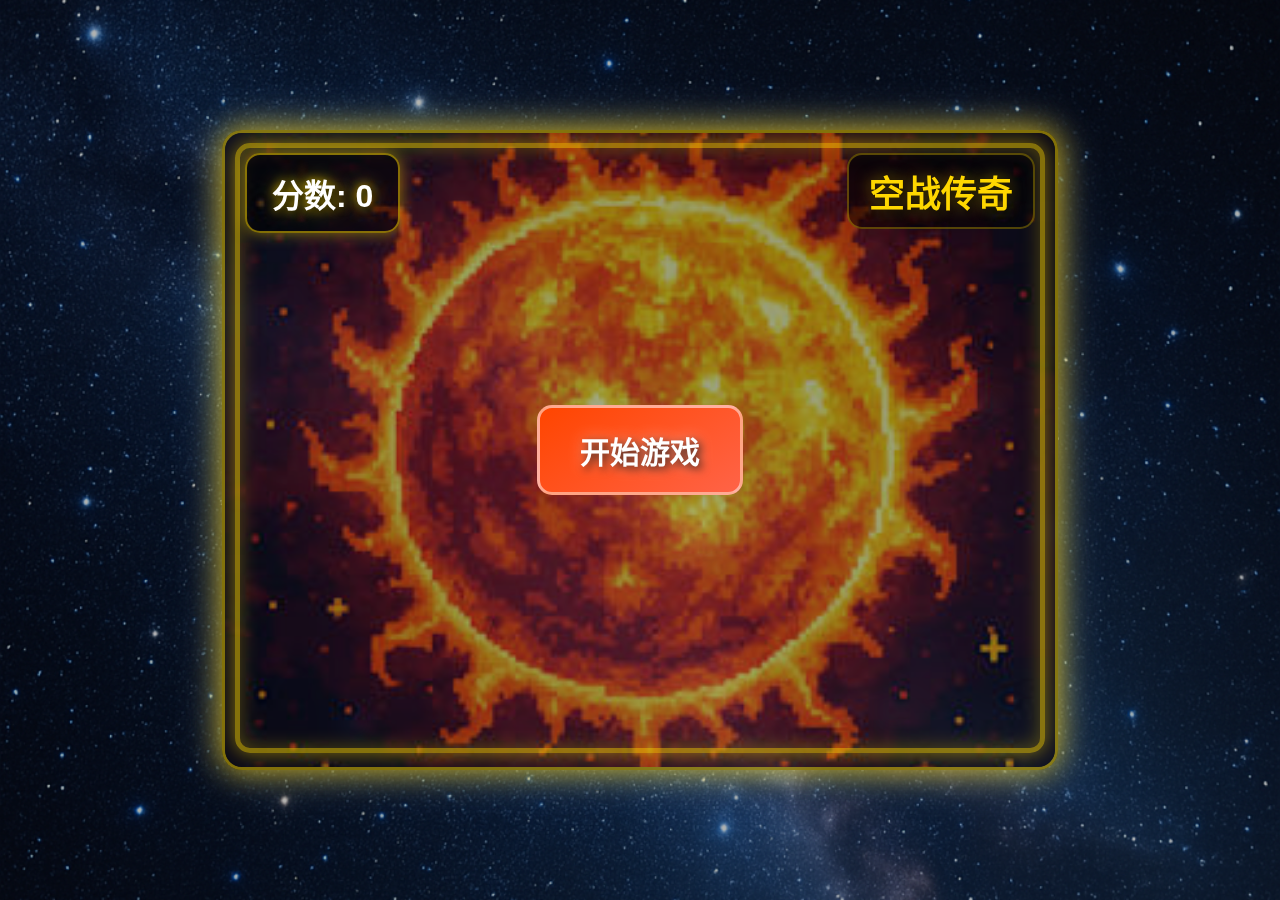
<file: index.html>
<!DOCTYPE html>
<html lang="zh-CN">
<head>
    <meta charset="UTF-8">
    <meta name="viewport" content="width=device-width, initial-scale=1.0">
    <title>空战游戏</title>
    <link rel="stylesheet" href="style.css">
</head>
<body>
    <div id="game-container">
        <div id="canvas-background"></div>
        <canvas id="gameCanvas" width="800" height="600"></canvas>
        <div id="score">分数: 0</div>
        <div id="game-title">空战传奇</div>
        <div id="game-controls">
            <p>方向键: 移动</p>
            <p>空格键: 切换场地Buff</p>
            <p>U键: 打开/关闭强化面板</p>
            <p>F键: 切换飞机</p>
            <p>K键: 打开作弊面板</p>
        </div>
        <div id="game-status"></div>
        <div id="start-button">开始游戏</div>
        <div id="game-over">
            <h2>游戏结束</h2>
            <p>最终得分: <span id="final-score-display">0</span></p>
            <p>获得积分: <span id="earned-currency-display">0</span></p>
            <p>总积分: <span id="total-currency-display-gameover">0</span></p>
            <button id="restart-button">重新开始</button>
            <button id="open-upgrade-panel-button-gameover">打开强化</button>
        </div>
    </div>

    <!-- 强化面板 -->
    <div id="upgrade-panel" style="display:none;">
        <h2>强化中心</h2>
        <p>总积分: <span id="upgrade-panel-currency">0</span></p>
        <button id="close-upgrade-panel-button">关闭</button>
        <hr>

        <!-- 黄金飞机购买和切换 -->
        <div class="upgrade-category" id="golden-fighter-container">
            <h3>特殊飞机</h3>
            <div class="upgrade-item">
                <img src="assets/images/Golden Fighter.png" alt="黄金飞机" style="width:60px; height:60px;">
                <div>
                    <span class="item-name">黄金飞机</span>
                    <p class="item-effect">所有增益效果双倍！(道具持续时间、自身属性、场地buff等)</p>
                    <div id="golden-fighter-status">
                        <!-- 状态将由JS动态更新 -->
                    </div>
                </div>
            </div>
        </div>
        <hr>

        <div class="upgrade-category" id="power-up-upgrades-container">
            <h3>道具强化 (持续时间)</h3>
            <!-- 道具强化项将由JS动态生成 -->
        </div>
        <hr>

        <div class="upgrade-category" id="player-stat-upgrades-container">
            <h3>战机属性强化</h3>
            <!-- 战机属性强化项将由JS动态生成 -->
        </div>
    </div>

    <!-- 作弊面板 -->
    <div id="cheat-panel" style="display:none;">
        <h2>作弊码</h2>
        <button class="cheat-button" data-code="tq123">获得10000积分</button>
        <button class="cheat-button" data-code="tq456">超级组合20秒</button>
        <button id="close-cheat-panel-button">关闭</button>
    </div>

    <script src="game.js"></script>
</body>
</html>
</file>
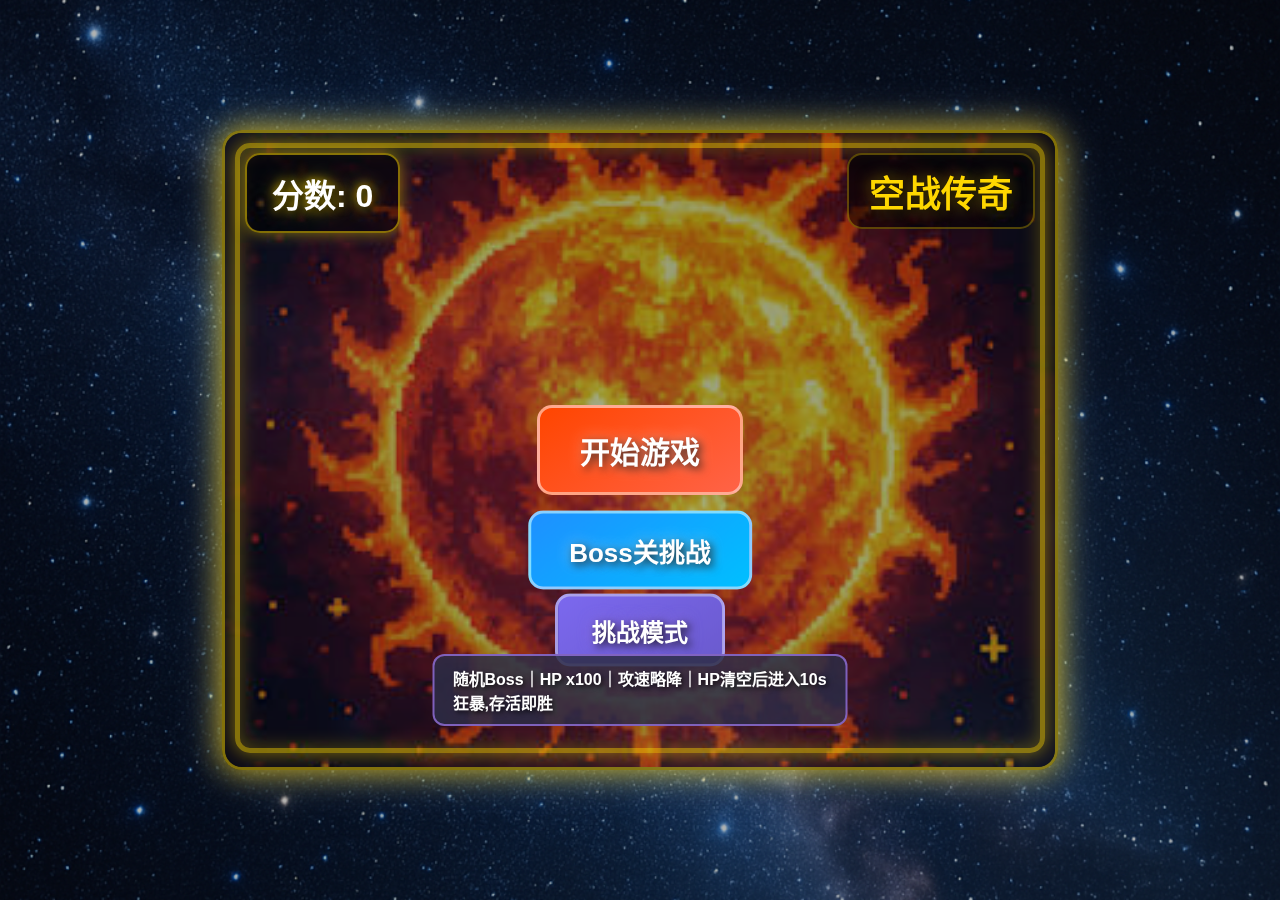
<file: cf/index.html>
<!DOCTYPE html>
<html lang="zh-CN">
<head>
    <meta charset="UTF-8">
    <meta name="viewport" content="width=device-width, initial-scale=1.0">
    <title>空战游戏</title>
    <link rel="stylesheet" href="style.css">
</head>
<body>
    <div id="game-container">
        <div id="canvas-background"></div>
        <canvas id="gameCanvas" width="800" height="600"></canvas>
        <div id="score">分数: 0</div>
        <div id="challenge-win-display">挑战胜场: 0</div>
        <div id="game-title">空战传奇</div>
        <div id="game-controls">
            <p>方向键: 移动</p>
            <p>空格键: 切换场地Buff</p>
            <p>U键: 打开/关闭强化面板</p>
            <p>F键: 切换飞机</p>
            <p>K键: 打开作弊面板</p>
        </div>
        <div id="game-status"></div>
        <div id="start-button">开始游戏</div>
        <div id="boss-start-button">Boss关挑战</div>
        <div id="challenge-start-button">挑战模式</div>
        <div id="challenge-rules">随机Boss｜HP x100｜攻速略降｜HP清空后进入10s狂暴,存活即胜</div>
        <div id="game-over">
            <h2>游戏结束</h2>
            <p id="challenge-result-detail" style="display:none;"></p>
            <p id="challenge-win-count" style="display:none;"></p>
            <p>最终得分: <span id="final-score-display">0</span></p>
            <p>获得积分: <span id="earned-currency-display">0</span></p>
            <p>总积分: <span id="total-currency-display-gameover">0</span></p>
            <button id="restart-button">重新开始</button>
            <button id="return-to-menu-button">返回主菜单</button>
            <button id="open-upgrade-panel-button-gameover">打开强化</button>
        </div>
    </div>

    <!-- 强化面板 -->
    <div id="upgrade-panel" style="display:none;">
        <h2>强化中心</h2>
        <p>总积分: <span id="upgrade-panel-currency">0</span></p>
        <button id="close-upgrade-panel-button">关闭</button>
        <hr>

        <!-- 黄金飞机购买和切换 -->
        <div class="upgrade-category" id="golden-fighter-container">
            <h3>特殊飞机</h3>
            <div class="upgrade-item">
                <img src="assets/images/Golden Fighter.png" alt="黄金飞机" style="width:60px; height:60px;">
                <div>
                    <span class="item-name">黄金飞机</span>
                    <p class="item-effect">所有增益效果双倍！(道具持续时间、自身属性、场地buff等)</p>
                    <div id="golden-fighter-status">
                        <!-- 状态将由JS动态更新 -->
                    </div>
                </div>
            </div>
        </div>
        <hr>

        <div class="upgrade-category" id="power-up-upgrades-container">
            <h3>道具强化 (持续时间)</h3>
            <!-- 道具强化项将由JS动态生成 -->
        </div>
        <hr>

        <div class="upgrade-category" id="player-stat-upgrades-container">
            <h3>战机属性强化</h3>
            <!-- 战机属性强化项将由JS动态生成 -->
        </div>
    </div>

    <!-- 作弊面板 -->
    <div id="cheat-panel" style="display:none;">
        <h2>作弊码</h2>
        <button class="cheat-button" data-code="tq123">获得10000积分</button>
        <button class="cheat-button" data-code="tq456">超级组合20秒</button>
        <button id="close-cheat-panel-button">关闭</button>
    </div>

    <script src="game.js"></script>
</body>
</html>
</file>
<file: style.css>
body {
    margin: 0;
    padding: 0;
    display: flex;
    justify-content: center;
    align-items: center;
    height: 100vh;
    background: url('assets/images/big background.png') no-repeat center center fixed;
    font-family: 'Arial', sans-serif;
    overflow: hidden;
    position: relative;
    background-size: cover;
    background-position: center;
    background-repeat: no-repeat;
}

#game-container {
    position: relative;
    box-shadow: 0 0 30px rgba(255, 215, 0, 0.7), 0 0 50px rgba(255, 255, 255, 0.3);
    border-radius: 20px;
    overflow: hidden;
    background: rgba(0, 0, 0, 0.4);
    backdrop-filter: blur(10px);
    border: 3px solid rgba(255, 215, 0, 0.5);
    z-index: 1;
    padding: 10px;
    animation: containerGlow 3s ease infinite;
}

@keyframes containerGlow {
    0% { box-shadow: 0 0 30px rgba(255, 215, 0, 0.7), 0 0 50px rgba(255, 255, 255, 0.3); }
    50% { box-shadow: 0 0 40px rgba(255, 215, 0, 0.9), 0 0 60px rgba(255, 255, 255, 0.5); }
    100% { box-shadow: 0 0 30px rgba(255, 215, 0, 0.7), 0 0 50px rgba(255, 255, 255, 0.3); }
}

#gameCanvas {
    border: 5px solid rgba(255, 215, 0, 0.5);
    border-radius: 15px;
    background: transparent;
    box-shadow: inset 0 0 20px rgba(255, 215, 0, 0.3), 0 0 20px rgba(255, 215, 0, 0.5);
}

#canvas-background {
    position: absolute;
    top: 0;
    left: 0;
    width: 100%;
    height: 100%;
    background: url('assets/images/container background1.png') no-repeat center center;
    background-size: cover;
    z-index: -1;
    transition: background-image 1s ease-in-out;
    border-radius: 15px;
    opacity: 0.6;
}

#score {
    position: absolute;
    top: 20px;
    left: 20px;
    color: #FFD700;
    font-size: 32px;
    font-weight: bold;
    text-shadow: 3px 3px 6px rgba(0, 0, 0, 0.8), 0 0 10px rgba(255, 215, 0, 0.8);
    background: linear-gradient(145deg, rgba(0, 0, 0, 0.6), rgba(0, 0, 0, 0.4));
    padding: 15px 25px;
    border-radius: 15px;
    border: 2px solid rgba(255, 215, 0, 0.5);
    box-shadow: 0 0 15px rgba(255, 215, 0, 0.5);
    animation: scoreGlow 2s ease infinite;
    z-index: 2;
    display: flex;
    align-items: center;
    justify-content: center;
    /* background-image: url('assets/images/gold_texture.jpg'); */ /* Removed due to missing file */
    background-size: cover;
    background-position: center;
    color: #FFF;
    text-shadow: 3px 3px 6px rgba(0, 0, 0, 0.8), 0 0 10px rgba(255, 215, 0, 0.8), 0 0 20px rgba(255, 215, 0, 0.6);
}

@keyframes scoreGlow {
    0% { text-shadow: 3px 3px 6px rgba(0, 0, 0, 0.8), 0 0 10px rgba(255, 215, 0, 0.8); }
    50% { text-shadow: 3px 3px 6px rgba(0, 0, 0, 0.8), 0 0 20px rgba(255, 215, 0, 0.9), 0 0 30px rgba(255, 215, 0, 0.6); }
    100% { text-shadow: 3px 3px 6px rgba(0, 0, 0, 0.8), 0 0 10px rgba(255, 215, 0, 0.8); }
}

/* 添加游戏标题 */
#game-title {
    position: absolute;
    top: 20px;
    right: 20px;
    color: #FFFFFF;
    font-size: 36px;
    font-weight: bold;
    text-shadow: 3px 3px 8px rgba(0, 0, 0, 0.8), 0 0 15px rgba(255, 255, 255, 0.5);
    background: linear-gradient(145deg, rgba(0, 0, 0, 0.6), rgba(0, 0, 0, 0.4));
    padding: 10px 20px;
    border-radius: 15px;
    border: 2px solid rgba(255, 215, 0, 0.3);
    animation: titlePulse 3s ease infinite;
    z-index: 2;
    display: flex;
    align-items: center;
    justify-content: center;
    /* background-image: url('assets/images/metal_texture.jpg'); */ /* Removed due to missing file */
    background-size: cover;
    background-position: center;
    color: #FFD700;
    text-shadow: 3px 3px 8px rgba(0, 0, 0, 0.8), 0 0 15px rgba(255, 215, 0, 0.5);
}

@keyframes titlePulse {
    0% { transform: scale(1); }
    50% { transform: scale(1.05); }
    100% { transform: scale(1); }
}

/* 添加背景遮罩以增强对比度 */
body::before {
    content: "";
    position: absolute;
    top: 0;
    left: 0;
    width: 100%;
    height: 100%;
    background: rgba(0, 0, 0, 0.3);
    z-index: 0;
}

/* 添加游戏控制说明 */
#game-controls {
    position: absolute;
    bottom: 20px;
    left: 20px;
    color: #FFFFFF;
    font-size: 18px;
    font-weight: bold;
    text-shadow: 2px 2px 4px rgba(0, 0, 0, 0.8), 0 0 10px rgba(255, 255, 255, 0.5);
    background: linear-gradient(145deg, rgba(0, 0, 0, 0.5), rgba(0, 0, 0, 0.3));
    padding: 10px 20px;
    border-radius: 10px;
    border: 2px solid rgba(255, 255, 255, 0.3);
    z-index: 2;
    display: none; /* 初始隐藏，游戏开始后显示 */
}

#game-controls p {
    margin: 5px 0;
}

/* 添加游戏状态显示 */
#game-status {
    position: absolute;
    bottom: 20px;
    right: 20px;
    color: #FFD700;
    font-size: 20px;
    font-weight: bold;
    text-shadow: 2px 2px 4px rgba(0, 0, 0, 0.8), 0 0 10px rgba(255, 215, 0, 0.5);
    background: linear-gradient(145deg, rgba(0, 0, 0, 0.5), rgba(0, 0, 0, 0.3));
    padding: 10px 20px;
    border-radius: 10px;
    border: 2px solid rgba(255, 215, 0, 0.3);
    z-index: 2;
    display: none; /* 初始隐藏，游戏结束后显示 */
}

/* 添加游戏开始按钮 */
#start-button {
    position: absolute;
    top: 50%;
    left: 50%;
    transform: translate(-50%, -50%);
    color: #FFFFFF;
    font-size: 30px;
    font-weight: bold;
    text-shadow: 3px 3px 8px rgba(0, 0, 0, 0.8), 0 0 15px rgba(255, 255, 255, 0.5);
    background: linear-gradient(145deg, #FF4500, #FF6347);
    padding: 20px 40px;
    border-radius: 15px;
    border: 3px solid rgba(255, 255, 255, 0.5);
    cursor: pointer;
    z-index: 3;
    animation: startButtonPulse 2s ease infinite;
    display: none; /* 初始隐藏，游戏加载完成后显示 */
}

@keyframes startButtonPulse {
    0% { transform: translate(-50%, -50%) scale(1); }
    50% { transform: translate(-50%, -50%) scale(1.1); }
    100% { transform: translate(-50%, -50%) scale(1); }
}

/* 添加游戏结束提示框 */
#game-over {
    position: absolute;
    top: 50%;
    left: 50%;
    transform: translate(-50%, -50%);
    color: #FFD700;
    font-size: 40px;
    font-weight: bold;
    text-shadow: 4px 4px 10px rgba(0, 0, 0, 0.9), 0 0 20px rgba(255, 215, 0, 0.8);
    background: linear-gradient(145deg, rgba(0, 0, 0, 0.7), rgba(0, 0, 0, 0.5));
    padding: 30px 60px;
    border-radius: 20px;
    border: 3px solid rgba(255, 215, 0, 0.5);
    box-shadow: 0 0 30px rgba(255, 215, 0, 0.7);
    z-index: 3;
    display: none; /* 初始隐藏，游戏结束后显示 */
    animation: gameOverAppear 1s ease;
    text-align: center;
}

@keyframes gameOverAppear {
    0% { opacity: 0; transform: translate(-50%, -50%) scale(0.5); }
    100% { opacity: 1; transform: translate(-50%, -50%) scale(1); }
}

#game-over p {
    margin: 10px 0;
    font-size: 24px;
}

#challenge-result-detail,
#challenge-win-count {
    font-size: 24px;
    margin: 10px 0;
}

#restart-button,
#return-to-menu-button,
#open-upgrade-panel-button-gameover {
    color: #FFFFFF;
    font-size: 24px;
    font-weight: bold;
    text-shadow: 2px 2px 5px rgba(0, 0, 0, 0.8), 0 0 10px rgba(255, 255, 255, 0.5);
    background: linear-gradient(145deg, #FF4500, #FF6347);
    padding: 10px 30px;
    border-radius: 10px;
    border: 2px solid rgba(255, 255, 255, 0.5);
    cursor: pointer;
    margin-top: 20px;
    margin-left: auto;
    margin-right: auto;
    display: block;
    animation: restartButtonPulse 2s ease infinite;
}

#game-over button + button {
    margin-top: 12px;
}

@keyframes restartButtonPulse {
    0% { transform: scale(1); }
    50% { transform: scale(1.05); }
    100% { transform: scale(1); }
}

/* --- 强化面板样式 --- */
#upgrade-panel {
    position: absolute;
    top: 50%;
    left: 50%;
    transform: translate(-50%, -50%);
    width: 600px; /* 或者使用百分比，例如 70vw */
    max-height: 80vh;
    overflow-y: auto;
    background-color: rgba(30, 30, 50, 0.95); /* 深蓝紫色背景 */
    color: #FFF;
    border: 3px solid rgba(255, 215, 0, 0.7); /* 金色边框 */
    border-radius: 15px;
    padding: 20px;
    box-shadow: 0 0 25px rgba(255, 215, 0, 0.5);
    z-index: 100; /* 确保在最上层 */
    font-family: 'Arial', sans-serif;
    /* 🚀 增强动画效果 */
    animation: slideInFromTop 0.5s cubic-bezier(0.4, 0, 0.2, 1);
    backdrop-filter: blur(10px);
}

#upgrade-panel h2 {
    text-align: center;
    color: #FFD700; /* 金色标题 */
    margin-top: 0;
    margin-bottom: 20px;
    text-shadow: 2px 2px 4px rgba(0,0,0,0.7);
}

#upgrade-panel h3 {
    color: #ADD8E6; /* 淡蓝色副标题 */
    border-bottom: 1px solid rgba(255, 215, 0, 0.5);
    padding-bottom: 5px;
    margin-top: 25px;
    margin-bottom: 15px;
}

#upgrade-panel p#currency-display { /* 给显示总积分的p一个特定id，方便样式 */
    text-align: center;
    font-size: 1.2em;
    margin-bottom: 20px;
    color: #FFD700;
}

#upgrade-panel .upgrade-category {
    margin-bottom: 20px;
}

#upgrade-panel .upgrade-item {
    display: flex;
    justify-content: space-between;
    align-items: center;
    padding: 10px 5px;
    margin-bottom: 8px;
    background-color: rgba(0, 0, 0, 0.2);
    border-radius: 5px;
    border: 1px solid rgba(255, 255, 255, 0.1);
}

#upgrade-panel .upgrade-item span {
    margin: 0 5px;
}

#upgrade-panel .item-name {
    flex-basis: 30%; /* 调整名称宽度占比 */
    font-weight: bold;
}
#upgrade-panel .item-level {
    flex-basis: 15%;
    text-align: center;
}
#upgrade-panel .item-effect {
    flex-basis: 25%;
    font-size: 0.9em;
    color: #ccc;
}
#upgrade-panel .item-cost {
    flex-basis: 15%;
    text-align: right;
    color: #FFD700;
}


#upgrade-panel button {
    background: linear-gradient(145deg, #FF8C00, #FFD700); /* 橙色到金色渐变 */
    color: #000; /* 黑色文字 */
    border: 2px solid #FFF;
    padding: 8px 15px;
    border-radius: 8px;
    cursor: pointer;
    font-weight: bold;
    text-shadow: 1px 1px 2px rgba(255,255,255,0.3);
    transition: background 0.3s ease, transform 0.1s ease;
}

#upgrade-panel button:hover {
    background: linear-gradient(145deg, #FFA500, #FFFF00); /* 悬停时更亮 */
    transform: scale(1.05);
}

#upgrade-panel button:disabled {
    background: #555;
    color: #888;
    cursor: not-allowed;
    border-color: #777;
}


#upgrade-panel #close-upgrade-panel-button {
    position: absolute;
    top: 15px;
    right: 15px;
    padding: 5px 10px;
    background: linear-gradient(145deg, #8B0000, #FF4500); /* 红色系关闭按钮 */
    color: white;
}
#upgrade-panel #close-upgrade-panel-button:hover {
    background: linear-gradient(145deg, #A52A2A, #FF6347);
}

/* 确保强化面板内的文本可选择，如果需要 */
#upgrade-panel {
    user-select: text;
}

/* 黄金飞机相关样式 */
#golden-fighter-container {
    margin-bottom: 20px;
}

#golden-fighter-container .upgrade-item {
    display: flex;
    align-items: center;
    padding: 10px;
    border-radius: 10px;
    background: linear-gradient(145deg, rgba(0, 0, 0, 0.6), rgba(0, 0, 0, 0.4));
    border: 2px solid rgba(255, 215, 0, 0.7);
    box-shadow: 0 0 15px rgba(255, 215, 0, 0.4);
    margin-bottom: 10px;
    transition: all 0.3s ease;
}

#golden-fighter-container .upgrade-item:hover {
    box-shadow: 0 0 20px rgba(255, 215, 0, 0.7);
    transform: translateY(-2px);
}

#golden-fighter-container img {
    margin-right: 15px;
    border-radius: 5px;
    box-shadow: 0 0 10px rgba(255, 215, 0, 0.6);
}

#golden-fighter-container .item-name {
    color: gold;
    font-size: 20px;
    font-weight: bold;
    text-shadow: 0 0 5px rgba(255, 215, 0, 0.7);
    display: block;
    margin-bottom: 5px;
}

#golden-fighter-container .item-effect {
    color: #FFFFFF;
    font-size: 14px;
    margin: 5px 0;
}

#golden-fighter-status {
    margin-top: 10px;
    display: flex;
    flex-direction: column;
    gap: 5px;
}

#golden-fighter-status button {
    background: linear-gradient(145deg, #FFD700, #FFA500);
    color: #000;
    border: none;
    padding: 8px 12px;
    border-radius: 5px;
    cursor: pointer;
    font-weight: bold;
    transition: all 0.2s ease;
    margin-top: 5px;
}

#golden-fighter-status button:hover {
    transform: scale(1.05);
    box-shadow: 0 0 10px rgba(255, 215, 0, 0.8);
}

#golden-fighter-status button:disabled {
    background: linear-gradient(145deg, #555, #333);
    color: #888;
    cursor: not-allowed;
    box-shadow: none;
}

.using-golden-fighter {
    position: absolute;
    top: 10px;
    left: 10px;
    background: linear-gradient(145deg, rgba(255, 215, 0, 0.8), rgba(255, 165, 0, 0.8));
    color: #000;
    padding: 5px 10px;
    border-radius: 5px;
    font-weight: bold;
    font-size: 14px;
    z-index: 10;
    box-shadow: 0 0 10px rgba(255, 215, 0, 0.7);
    animation: pulseGolden 2s infinite;
}

@keyframes pulseGolden {
    0% { box-shadow: 0 0 10px rgba(255, 215, 0, 0.7); }
    50% { box-shadow: 0 0 20px rgba(255, 215, 0, 0.9); }
    100% { box-shadow: 0 0 10px rgba(255, 215, 0, 0.7); }
}

/* --- 作弊面板样式 --- */
#cheat-panel {
    position: absolute;
    top: 50%;
    left: 50%;
    transform: translate(-50%, -50%);
    padding: 20px;
    background: rgba(30, 30, 50, 0.95);
    color: #fff;
    border: 3px solid rgba(255, 215, 0, 0.7);
    border-radius: 15px;
    box-shadow: 0 0 25px rgba(255, 215, 0, 0.5);
    z-index: 110;
    display: flex;
    flex-direction: column;
    gap: 10px;
}

#cheat-panel button {
    background: linear-gradient(145deg, #FF8C00, #FFD700);
    color: #000;
    border: none;
    padding: 8px 15px;
    border-radius: 8px;
    cursor: pointer;
    font-weight: bold;
    transition: background 0.3s ease;
}

#cheat-panel button:hover {
    background: linear-gradient(145deg, #FFA500, #FFFF00);
}

/* Boss关挑战按钮 */
#boss-start-button {
    position: absolute;
    top: calc(50% + 100px); /* 位于开始按钮正下方约100px */
    left: 50%;
    transform: translate(-50%, -50%);
    color: #FFFFFF;
    font-size: 26px;
    font-weight: bold;
    text-shadow: 3px 3px 8px rgba(0, 0, 0, 0.8), 0 0 15px rgba(173, 216, 230, 0.8);
    background: linear-gradient(145deg, #1E90FF, #00BFFF); /* 蓝色系渐变与普通开始按钮区分 */
    padding: 18px 38px;
    border-radius: 15px;
    border: 3px solid rgba(255, 255, 255, 0.5);
    cursor: pointer;
    z-index: 3;
    animation: bossButtonPulse 2s ease infinite;
    display: none; /* 初始隐藏，JS 控制显示 */
}

#challenge-start-button {
    position: absolute;
    top: calc(50% + 180px);
    left: 50%;
    transform: translate(-50%, -50%);
    color: #FFFFFF;
    font-size: 24px;
    font-weight: bold;
    text-shadow: 3px 3px 8px rgba(0, 0, 0, 0.8), 0 0 15px rgba(147, 112, 219, 0.8);
    background: linear-gradient(145deg, #7B68EE, #6A5ACD);
    padding: 16px 34px;
    border-radius: 15px;
    border: 3px solid rgba(255, 255, 255, 0.4);
    cursor: pointer;
    z-index: 3;
    animation: bossButtonPulse 2.2s ease infinite;
    display: none;
}

#challenge-rules {
    position: absolute;
    top: calc(50% + 240px);
    left: 50%;
    transform: translate(-50%, -50%);
    color: #FFFFFF;
    font-size: 16px;
    font-weight: bold;
    text-shadow: 2px 2px 5px rgba(0, 0, 0, 0.8);
    background: rgba(45, 45, 70, 0.85);
    padding: 10px 18px;
    border-radius: 12px;
    border: 2px solid rgba(147, 112, 219, 0.8);
    z-index: 3;
    display: none;
}

#challenge-win-display {
    position: absolute;
    top: 90px;
    left: 20px;
    color: #FFD700;
    font-size: 20px;
    font-weight: bold;
    text-shadow: 2px 2px 4px rgba(0, 0, 0, 0.8);
    background: linear-gradient(145deg, rgba(0, 0, 0, 0.6), rgba(0, 0, 0, 0.4));
    padding: 8px 16px;
    border-radius: 12px;
    border: 2px solid rgba(255, 215, 0, 0.4);
    box-shadow: 0 0 12px rgba(255, 215, 0, 0.4);
    display: none;
}

@keyframes bossButtonPulse {
    0% { transform: translate(-50%, -50%) scale(1); }
    50% { transform: translate(-50%, -50%) scale(1.08); }
    100% { transform: translate(-50%, -50%) scale(1); }
}

/* ============================================================================
   UI 视觉反馈增强样式 - 从 ui-enhancements.css 合并
   主要改进：按钮动画、渐变效果、响应式交互
   ============================================================================ */

/* 🎨 按钮悬停动画增强 */
button {
    transition: all 0.3s cubic-bezier(0.4, 0, 0.2, 1);
    position: relative;
    overflow: hidden;
}

button::before {
    content: '';
    position: absolute;
    top: 0;
    left: -100%;
    width: 100%;
    height: 100%;
    background: linear-gradient(
        90deg,
        transparent,
        rgba(255, 255, 255, 0.2),
        transparent
    );
    transition: left 0.5s;
}

button:hover::before {
    left: 100%;
}

button:hover {
    transform: translateY(-2px);
    box-shadow: 0 8px 25px rgba(0, 0, 0, 0.3);
}

button:active {
    transform: translateY(0px);
    transition: transform 0.1s;
}

/* 🚀 升级面板增强动画 - 与原有样式合并 */

@keyframes slideInFromTop {
    0% {
        opacity: 0;
        transform: translate(-50%, -60%);
    }
    100% {
        opacity: 1;
        transform: translate(-50%, -50%);
    }
}

/* 🎯 升级项目悬停效果增强 */
.upgrade-item {
    transition: all 0.3s ease;
}

.upgrade-item:hover {
    background-color: rgba(255, 215, 0, 0.1);
    border-color: rgba(255, 215, 0, 0.3);
    transform: translateX(5px);
    box-shadow: 0 4px 15px rgba(255, 215, 0, 0.2);
}

.upgrade-item:hover .item-name {
    color: #FFD700;
    text-shadow: 0 0 8px rgba(255, 215, 0, 0.6);
}

/* ✨ 进度条动画效果 */
.progress-bar {
    position: relative;
    overflow: hidden;
    border-radius: 10px;
    background: rgba(0, 0, 0, 0.6);
}

.progress-fill {
    height: 100%;
    background: linear-gradient(90deg, #FF6B35, #F7931E);
    border-radius: 10px;
    transition: width 0.8s cubic-bezier(0.4, 0, 0.2, 1);
    position: relative;
    overflow: hidden;
}

.progress-fill::after {
    content: '';
    position: absolute;
    top: 0;
    left: 0;
    right: 0;
    bottom: 0;
    background: linear-gradient(
        90deg,
        transparent 0%,
        rgba(255, 255, 255, 0.4) 50%,
        transparent 100%
    );
    animation: shimmer 2s infinite;
}

@keyframes shimmer {
    0% {
        transform: translateX(-100%);
    }
    100% {
        transform: translateX(100%);
    }
}

/* 🎪 成功/错误提示动画 */
.notification {
    position: fixed;
    top: 20px;
    right: 20px;
    padding: 15px 25px;
    border-radius: 8px;
    color: white;
    font-weight: bold;
    z-index: 1000;
    animation: slideInRight 0.5s ease, fadeOut 0.5s ease 2.5s forwards;
}

.notification.success {
    background: linear-gradient(135deg, #4CAF50, #45a049);
    box-shadow: 0 4px 15px rgba(76, 175, 80, 0.3);
}

.notification.error {
    background: linear-gradient(135deg, #f44336, #da190b);
    box-shadow: 0 4px 15px rgba(244, 67, 54, 0.3);
}

.notification.info {
    background: linear-gradient(135deg, #2196F3, #1976D2);
    box-shadow: 0 4px 15px rgba(33, 150, 243, 0.3);
}

@keyframes slideInRight {
    0% {
        opacity: 0;
        transform: translateX(100%);
    }
    100% {
        opacity: 1;
        transform: translateX(0);
    }
}

@keyframes fadeOut {
    0% {
        opacity: 1;
    }
    100% {
        opacity: 0;
        transform: translateX(100%);
    }
}

/* 🌟 分数增长动画增强 */
#score.score-increase {
    animation: scoreGrowth 0.6s ease;
}

@keyframes scoreGrowth {
    0% {
        transform: scale(1);
    }
    50% {
        transform: scale(1.15);
        text-shadow: 
            3px 3px 6px rgba(0, 0, 0, 0.8), 
            0 0 25px rgba(255, 215, 0, 1),
            0 0 35px rgba(255, 255, 255, 0.8);
    }
    100% {
        transform: scale(1);
    }
}

/* ⚡ 护盾条脉冲效果 */
.shield-bar {
    position: relative;
    border-radius: 3px;
    overflow: hidden;
}

.shield-bar.low-shield {
    animation: shieldPulse 1s infinite;
}

@keyframes shieldPulse {
    0%, 100% {
        box-shadow: 0 0 5px rgba(0, 191, 255, 0.5);
    }
    50% {
        box-shadow: 0 0 15px rgba(0, 191, 255, 0.8);
    }
}

/* 🔥 Boss血条危险状态 */
.boss-health.critical {
    animation: criticalPulse 0.8s infinite;
}

@keyframes criticalPulse {
    0%, 100% {
        border-color: #ff3333;
        box-shadow: 0 0 8px rgba(255, 51, 51, 0.4);
    }
    50% {
        border-color: #ff6666;
        box-shadow: 0 0 20px rgba(255, 51, 51, 0.8);
    }
}

/* 🎨 道具发光效果 */
.power-up {
    animation: powerUpGlow 2s infinite ease-in-out;
}

@keyframes powerUpGlow {
    0%, 100% {
        filter: drop-shadow(0 0 5px currentColor);
    }
    50% {
        filter: drop-shadow(0 0 15px currentColor);
    }
}

/* 💫 暴击文字效果 */
.critical-text {
    animation: criticalBounce 0.8s ease;
    color: #ff4444;
    font-weight: bold;
}

@keyframes criticalBounce {
    0% {
        transform: scale(0.5) rotate(-5deg);
        opacity: 0;
    }
    30% {
        transform: scale(1.3) rotate(5deg);
        opacity: 1;
    }
    60% {
        transform: scale(0.9) rotate(-2deg);
    }
    100% {
        transform: scale(1) rotate(0deg);
        opacity: 1;
    }
}

/* 🌈 彩虹文字效果（用于特殊奖励）*/
.rainbow-text {
    background: linear-gradient(
        45deg,
        #ff0000, #ff8000, #ffff00, #80ff00,
        #00ff00, #00ff80, #00ffff, #0080ff,
        #0000ff, #8000ff, #ff00ff, #ff0080
    );
    background-size: 400% 400%;
    -webkit-background-clip: text;
    background-clip: text;
    color: transparent;
    animation: rainbowShift 3s ease infinite;
}

@keyframes rainbowShift {
    0%, 100% {
        background-position: 0% 50%;
    }
    50% {
        background-position: 100% 50%;
    }
}

/* 📱 响应式调整 */
@media (max-width: 768px) {
    #upgrade-panel {
        width: 90vw;
        max-height: 70vh;
    }
    
    button {
        padding: 12px 20px;
        font-size: 16px;
    }
    
    .upgrade-item {
        flex-direction: column;
        align-items: flex-start;
    }
    
    .upgrade-item span {
        margin: 2px 0;
    }
}

/* 🎪 加载动画 */
.loading-spinner {
    border: 3px solid rgba(255, 215, 0, 0.3);
    border-top: 3px solid #FFD700;
    border-radius: 50%;
    width: 30px;
    height: 30px;
    animation: spin 1s linear infinite;
    display: inline-block;
    margin-left: 10px;
}

@keyframes spin {
    0% { transform: rotate(0deg); }
    100% { transform: rotate(360deg); }
}
</file>
<file: cf/style.css>
body {
    margin: 0;
    padding: 0;
    display: flex;
    justify-content: center;
    align-items: center;
    height: 100vh;
    background: url('assets/images/big background.png') no-repeat center center fixed;
    font-family: 'Arial', sans-serif;
    overflow: hidden;
    position: relative;
    background-size: cover;
    background-position: center;
    background-repeat: no-repeat;
}

#game-container {
    position: relative;
    box-shadow: 0 0 30px rgba(255, 215, 0, 0.7), 0 0 50px rgba(255, 255, 255, 0.3);
    border-radius: 20px;
    overflow: hidden;
    background: rgba(0, 0, 0, 0.4);
    backdrop-filter: blur(10px);
    border: 3px solid rgba(255, 215, 0, 0.5);
    z-index: 1;
    padding: 10px;
    animation: containerGlow 3s ease infinite;
}

@keyframes containerGlow {
    0% { box-shadow: 0 0 30px rgba(255, 215, 0, 0.7), 0 0 50px rgba(255, 255, 255, 0.3); }
    50% { box-shadow: 0 0 40px rgba(255, 215, 0, 0.9), 0 0 60px rgba(255, 255, 255, 0.5); }
    100% { box-shadow: 0 0 30px rgba(255, 215, 0, 0.7), 0 0 50px rgba(255, 255, 255, 0.3); }
}

#gameCanvas {
    border: 5px solid rgba(255, 215, 0, 0.5);
    border-radius: 15px;
    background: transparent;
    box-shadow: inset 0 0 20px rgba(255, 215, 0, 0.3), 0 0 20px rgba(255, 215, 0, 0.5);
}

#canvas-background {
    position: absolute;
    top: 0;
    left: 0;
    width: 100%;
    height: 100%;
    background: url('assets/images/container background1.png') no-repeat center center;
    background-size: cover;
    z-index: -1;
    transition: background-image 1s ease-in-out;
    border-radius: 15px;
    opacity: 0.6;
}

#score {
    position: absolute;
    top: 20px;
    left: 20px;
    color: #FFD700;
    font-size: 32px;
    font-weight: bold;
    text-shadow: 3px 3px 6px rgba(0, 0, 0, 0.8), 0 0 10px rgba(255, 215, 0, 0.8);
    background: linear-gradient(145deg, rgba(0, 0, 0, 0.6), rgba(0, 0, 0, 0.4));
    padding: 15px 25px;
    border-radius: 15px;
    border: 2px solid rgba(255, 215, 0, 0.5);
    box-shadow: 0 0 15px rgba(255, 215, 0, 0.5);
    animation: scoreGlow 2s ease infinite;
    z-index: 2;
    display: flex;
    align-items: center;
    justify-content: center;
    /* background-image: url('assets/images/gold_texture.jpg'); */ /* Removed due to missing file */
    background-size: cover;
    background-position: center;
    color: #FFF;
    text-shadow: 3px 3px 6px rgba(0, 0, 0, 0.8), 0 0 10px rgba(255, 215, 0, 0.8), 0 0 20px rgba(255, 215, 0, 0.6);
}

@keyframes scoreGlow {
    0% { text-shadow: 3px 3px 6px rgba(0, 0, 0, 0.8), 0 0 10px rgba(255, 215, 0, 0.8); }
    50% { text-shadow: 3px 3px 6px rgba(0, 0, 0, 0.8), 0 0 20px rgba(255, 215, 0, 0.9), 0 0 30px rgba(255, 215, 0, 0.6); }
    100% { text-shadow: 3px 3px 6px rgba(0, 0, 0, 0.8), 0 0 10px rgba(255, 215, 0, 0.8); }
}

/* 添加游戏标题 */
#game-title {
    position: absolute;
    top: 20px;
    right: 20px;
    color: #FFFFFF;
    font-size: 36px;
    font-weight: bold;
    text-shadow: 3px 3px 8px rgba(0, 0, 0, 0.8), 0 0 15px rgba(255, 255, 255, 0.5);
    background: linear-gradient(145deg, rgba(0, 0, 0, 0.6), rgba(0, 0, 0, 0.4));
    padding: 10px 20px;
    border-radius: 15px;
    border: 2px solid rgba(255, 215, 0, 0.3);
    animation: titlePulse 3s ease infinite;
    z-index: 2;
    display: flex;
    align-items: center;
    justify-content: center;
    /* background-image: url('assets/images/metal_texture.jpg'); */ /* Removed due to missing file */
    background-size: cover;
    background-position: center;
    color: #FFD700;
    text-shadow: 3px 3px 8px rgba(0, 0, 0, 0.8), 0 0 15px rgba(255, 215, 0, 0.5);
}

@keyframes titlePulse {
    0% { transform: scale(1); }
    50% { transform: scale(1.05); }
    100% { transform: scale(1); }
}

/* 添加背景遮罩以增强对比度 */
body::before {
    content: "";
    position: absolute;
    top: 0;
    left: 0;
    width: 100%;
    height: 100%;
    background: rgba(0, 0, 0, 0.3);
    z-index: 0;
}

/* 添加游戏控制说明 */
#game-controls {
    position: absolute;
    bottom: 20px;
    left: 20px;
    color: #FFFFFF;
    font-size: 18px;
    font-weight: bold;
    text-shadow: 2px 2px 4px rgba(0, 0, 0, 0.8), 0 0 10px rgba(255, 255, 255, 0.5);
    background: linear-gradient(145deg, rgba(0, 0, 0, 0.5), rgba(0, 0, 0, 0.3));
    padding: 10px 20px;
    border-radius: 10px;
    border: 2px solid rgba(255, 255, 255, 0.3);
    z-index: 2;
    display: none; /* 初始隐藏，游戏开始后显示 */
}

#game-controls p {
    margin: 5px 0;
}

/* 添加游戏状态显示 */
#game-status {
    position: absolute;
    bottom: 20px;
    right: 20px;
    color: #FFD700;
    font-size: 20px;
    font-weight: bold;
    text-shadow: 2px 2px 4px rgba(0, 0, 0, 0.8), 0 0 10px rgba(255, 215, 0, 0.5);
    background: linear-gradient(145deg, rgba(0, 0, 0, 0.5), rgba(0, 0, 0, 0.3));
    padding: 10px 20px;
    border-radius: 10px;
    border: 2px solid rgba(255, 215, 0, 0.3);
    z-index: 2;
    display: none; /* 初始隐藏，游戏结束后显示 */
}

/* 添加游戏开始按钮 */
#start-button {
    position: absolute;
    top: 50%;
    left: 50%;
    transform: translate(-50%, -50%);
    color: #FFFFFF;
    font-size: 30px;
    font-weight: bold;
    text-shadow: 3px 3px 8px rgba(0, 0, 0, 0.8), 0 0 15px rgba(255, 255, 255, 0.5);
    background: linear-gradient(145deg, #FF4500, #FF6347);
    padding: 20px 40px;
    border-radius: 15px;
    border: 3px solid rgba(255, 255, 255, 0.5);
    cursor: pointer;
    z-index: 3;
    animation: startButtonPulse 2s ease infinite;
    display: none; /* 初始隐藏，游戏加载完成后显示 */
}

@keyframes startButtonPulse {
    0% { transform: translate(-50%, -50%) scale(1); }
    50% { transform: translate(-50%, -50%) scale(1.1); }
    100% { transform: translate(-50%, -50%) scale(1); }
}

/* 添加游戏结束提示框 */
#game-over {
    position: absolute;
    top: 50%;
    left: 50%;
    transform: translate(-50%, -50%);
    color: #FFD700;
    font-size: 40px;
    font-weight: bold;
    text-shadow: 4px 4px 10px rgba(0, 0, 0, 0.9), 0 0 20px rgba(255, 215, 0, 0.8);
    background: linear-gradient(145deg, rgba(0, 0, 0, 0.7), rgba(0, 0, 0, 0.5));
    padding: 30px 60px;
    border-radius: 20px;
    border: 3px solid rgba(255, 215, 0, 0.5);
    box-shadow: 0 0 30px rgba(255, 215, 0, 0.7);
    z-index: 3;
    display: none; /* 初始隐藏，游戏结束后显示 */
    animation: gameOverAppear 1s ease;
    text-align: center;
}

@keyframes gameOverAppear {
    0% { opacity: 0; transform: translate(-50%, -50%) scale(0.5); }
    100% { opacity: 1; transform: translate(-50%, -50%) scale(1); }
}

#game-over p {
    margin: 10px 0;
    font-size: 24px;
}

#challenge-result-detail,
#challenge-win-count {
    font-size: 24px;
    margin: 10px 0;
}

#restart-button,
#return-to-menu-button,
#open-upgrade-panel-button-gameover {
    color: #FFFFFF;
    font-size: 24px;
    font-weight: bold;
    text-shadow: 2px 2px 5px rgba(0, 0, 0, 0.8), 0 0 10px rgba(255, 255, 255, 0.5);
    background: linear-gradient(145deg, #FF4500, #FF6347);
    padding: 10px 30px;
    border-radius: 10px;
    border: 2px solid rgba(255, 255, 255, 0.5);
    cursor: pointer;
    margin-top: 20px;
    margin-left: auto;
    margin-right: auto;
    display: block;
    animation: restartButtonPulse 2s ease infinite;
}

#game-over button + button {
    margin-top: 12px;
}

@keyframes restartButtonPulse {
    0% { transform: scale(1); }
    50% { transform: scale(1.05); }
    100% { transform: scale(1); }
}

/* --- 强化面板样式 --- */
#upgrade-panel {
    position: absolute;
    top: 50%;
    left: 50%;
    transform: translate(-50%, -50%);
    width: 600px; /* 或者使用百分比，例如 70vw */
    max-height: 80vh;
    overflow-y: auto;
    background-color: rgba(30, 30, 50, 0.95); /* 深蓝紫色背景 */
    color: #FFF;
    border: 3px solid rgba(255, 215, 0, 0.7); /* 金色边框 */
    border-radius: 15px;
    padding: 20px;
    box-shadow: 0 0 25px rgba(255, 215, 0, 0.5);
    z-index: 100; /* 确保在最上层 */
    font-family: 'Arial', sans-serif;
    /* 🚀 增强动画效果 */
    animation: slideInFromTop 0.5s cubic-bezier(0.4, 0, 0.2, 1);
    backdrop-filter: blur(10px);
}

#upgrade-panel h2 {
    text-align: center;
    color: #FFD700; /* 金色标题 */
    margin-top: 0;
    margin-bottom: 20px;
    text-shadow: 2px 2px 4px rgba(0,0,0,0.7);
}

#upgrade-panel h3 {
    color: #ADD8E6; /* 淡蓝色副标题 */
    border-bottom: 1px solid rgba(255, 215, 0, 0.5);
    padding-bottom: 5px;
    margin-top: 25px;
    margin-bottom: 15px;
}

#upgrade-panel p#currency-display { /* 给显示总积分的p一个特定id，方便样式 */
    text-align: center;
    font-size: 1.2em;
    margin-bottom: 20px;
    color: #FFD700;
}

#upgrade-panel .upgrade-category {
    margin-bottom: 20px;
}

#upgrade-panel .upgrade-item {
    display: flex;
    justify-content: space-between;
    align-items: center;
    padding: 10px 5px;
    margin-bottom: 8px;
    background-color: rgba(0, 0, 0, 0.2);
    border-radius: 5px;
    border: 1px solid rgba(255, 255, 255, 0.1);
}

#upgrade-panel .upgrade-item span {
    margin: 0 5px;
}

#upgrade-panel .item-name {
    flex-basis: 30%; /* 调整名称宽度占比 */
    font-weight: bold;
}
#upgrade-panel .item-level {
    flex-basis: 15%;
    text-align: center;
}
#upgrade-panel .item-effect {
    flex-basis: 25%;
    font-size: 0.9em;
    color: #ccc;
}
#upgrade-panel .item-cost {
    flex-basis: 15%;
    text-align: right;
    color: #FFD700;
}


#upgrade-panel button {
    background: linear-gradient(145deg, #FF8C00, #FFD700); /* 橙色到金色渐变 */
    color: #000; /* 黑色文字 */
    border: 2px solid #FFF;
    padding: 8px 15px;
    border-radius: 8px;
    cursor: pointer;
    font-weight: bold;
    text-shadow: 1px 1px 2px rgba(255,255,255,0.3);
    transition: background 0.3s ease, transform 0.1s ease;
}

#upgrade-panel button:hover {
    background: linear-gradient(145deg, #FFA500, #FFFF00); /* 悬停时更亮 */
    transform: scale(1.05);
}

#upgrade-panel button:disabled {
    background: #555;
    color: #888;
    cursor: not-allowed;
    border-color: #777;
}


#upgrade-panel #close-upgrade-panel-button {
    position: absolute;
    top: 15px;
    right: 15px;
    padding: 5px 10px;
    background: linear-gradient(145deg, #8B0000, #FF4500); /* 红色系关闭按钮 */
    color: white;
}
#upgrade-panel #close-upgrade-panel-button:hover {
    background: linear-gradient(145deg, #A52A2A, #FF6347);
}

/* 确保强化面板内的文本可选择，如果需要 */
#upgrade-panel {
    user-select: text;
}

/* 黄金飞机相关样式 */
#golden-fighter-container {
    margin-bottom: 20px;
}

#golden-fighter-container .upgrade-item {
    display: flex;
    align-items: center;
    padding: 10px;
    border-radius: 10px;
    background: linear-gradient(145deg, rgba(0, 0, 0, 0.6), rgba(0, 0, 0, 0.4));
    border: 2px solid rgba(255, 215, 0, 0.7);
    box-shadow: 0 0 15px rgba(255, 215, 0, 0.4);
    margin-bottom: 10px;
    transition: all 0.3s ease;
}

#golden-fighter-container .upgrade-item:hover {
    box-shadow: 0 0 20px rgba(255, 215, 0, 0.7);
    transform: translateY(-2px);
}

#golden-fighter-container img {
    margin-right: 15px;
    border-radius: 5px;
    box-shadow: 0 0 10px rgba(255, 215, 0, 0.6);
}

#golden-fighter-container .item-name {
    color: gold;
    font-size: 20px;
    font-weight: bold;
    text-shadow: 0 0 5px rgba(255, 215, 0, 0.7);
    display: block;
    margin-bottom: 5px;
}

#golden-fighter-container .item-effect {
    color: #FFFFFF;
    font-size: 14px;
    margin: 5px 0;
}

#golden-fighter-status {
    margin-top: 10px;
    display: flex;
    flex-direction: column;
    gap: 5px;
}

#golden-fighter-status button {
    background: linear-gradient(145deg, #FFD700, #FFA500);
    color: #000;
    border: none;
    padding: 8px 12px;
    border-radius: 5px;
    cursor: pointer;
    font-weight: bold;
    transition: all 0.2s ease;
    margin-top: 5px;
}

#golden-fighter-status button:hover {
    transform: scale(1.05);
    box-shadow: 0 0 10px rgba(255, 215, 0, 0.8);
}

#golden-fighter-status button:disabled {
    background: linear-gradient(145deg, #555, #333);
    color: #888;
    cursor: not-allowed;
    box-shadow: none;
}

.using-golden-fighter {
    position: absolute;
    top: 10px;
    left: 10px;
    background: linear-gradient(145deg, rgba(255, 215, 0, 0.8), rgba(255, 165, 0, 0.8));
    color: #000;
    padding: 5px 10px;
    border-radius: 5px;
    font-weight: bold;
    font-size: 14px;
    z-index: 10;
    box-shadow: 0 0 10px rgba(255, 215, 0, 0.7);
    animation: pulseGolden 2s infinite;
}

@keyframes pulseGolden {
    0% { box-shadow: 0 0 10px rgba(255, 215, 0, 0.7); }
    50% { box-shadow: 0 0 20px rgba(255, 215, 0, 0.9); }
    100% { box-shadow: 0 0 10px rgba(255, 215, 0, 0.7); }
}

/* --- 作弊面板样式 --- */
#cheat-panel {
    position: absolute;
    top: 50%;
    left: 50%;
    transform: translate(-50%, -50%);
    padding: 20px;
    background: rgba(30, 30, 50, 0.95);
    color: #fff;
    border: 3px solid rgba(255, 215, 0, 0.7);
    border-radius: 15px;
    box-shadow: 0 0 25px rgba(255, 215, 0, 0.5);
    z-index: 110;
    display: flex;
    flex-direction: column;
    gap: 10px;
}

#cheat-panel button {
    background: linear-gradient(145deg, #FF8C00, #FFD700);
    color: #000;
    border: none;
    padding: 8px 15px;
    border-radius: 8px;
    cursor: pointer;
    font-weight: bold;
    transition: background 0.3s ease;
}

#cheat-panel button:hover {
    background: linear-gradient(145deg, #FFA500, #FFFF00);
}

/* Boss关挑战按钮 */
#boss-start-button {
    position: absolute;
    top: calc(50% + 100px); /* 位于开始按钮正下方约100px */
    left: 50%;
    transform: translate(-50%, -50%);
    color: #FFFFFF;
    font-size: 26px;
    font-weight: bold;
    text-shadow: 3px 3px 8px rgba(0, 0, 0, 0.8), 0 0 15px rgba(173, 216, 230, 0.8);
    background: linear-gradient(145deg, #1E90FF, #00BFFF); /* 蓝色系渐变与普通开始按钮区分 */
    padding: 18px 38px;
    border-radius: 15px;
    border: 3px solid rgba(255, 255, 255, 0.5);
    cursor: pointer;
    z-index: 3;
    animation: bossButtonPulse 2s ease infinite;
    display: none; /* 初始隐藏，JS 控制显示 */
}

#challenge-start-button {
    position: absolute;
    top: calc(50% + 180px);
    left: 50%;
    transform: translate(-50%, -50%);
    color: #FFFFFF;
    font-size: 24px;
    font-weight: bold;
    text-shadow: 3px 3px 8px rgba(0, 0, 0, 0.8), 0 0 15px rgba(147, 112, 219, 0.8);
    background: linear-gradient(145deg, #7B68EE, #6A5ACD);
    padding: 16px 34px;
    border-radius: 15px;
    border: 3px solid rgba(255, 255, 255, 0.4);
    cursor: pointer;
    z-index: 3;
    animation: bossButtonPulse 2.2s ease infinite;
    display: none;
}

#challenge-rules {
    position: absolute;
    top: calc(50% + 240px);
    left: 50%;
    transform: translate(-50%, -50%);
    color: #FFFFFF;
    font-size: 16px;
    font-weight: bold;
    text-shadow: 2px 2px 5px rgba(0, 0, 0, 0.8);
    background: rgba(45, 45, 70, 0.85);
    padding: 10px 18px;
    border-radius: 12px;
    border: 2px solid rgba(147, 112, 219, 0.8);
    z-index: 3;
    display: none;
}

#challenge-win-display {
    position: absolute;
    top: 90px;
    left: 20px;
    color: #FFD700;
    font-size: 20px;
    font-weight: bold;
    text-shadow: 2px 2px 4px rgba(0, 0, 0, 0.8);
    background: linear-gradient(145deg, rgba(0, 0, 0, 0.6), rgba(0, 0, 0, 0.4));
    padding: 8px 16px;
    border-radius: 12px;
    border: 2px solid rgba(255, 215, 0, 0.4);
    box-shadow: 0 0 12px rgba(255, 215, 0, 0.4);
    display: none;
}

@keyframes bossButtonPulse {
    0% { transform: translate(-50%, -50%) scale(1); }
    50% { transform: translate(-50%, -50%) scale(1.08); }
    100% { transform: translate(-50%, -50%) scale(1); }
}

/* ============================================================================
   UI 视觉反馈增强样式 - 从 ui-enhancements.css 合并
   主要改进：按钮动画、渐变效果、响应式交互
   ============================================================================ */

/* 🎨 按钮悬停动画增强 */
button {
    transition: all 0.3s cubic-bezier(0.4, 0, 0.2, 1);
    position: relative;
    overflow: hidden;
}

button::before {
    content: '';
    position: absolute;
    top: 0;
    left: -100%;
    width: 100%;
    height: 100%;
    background: linear-gradient(
        90deg,
        transparent,
        rgba(255, 255, 255, 0.2),
        transparent
    );
    transition: left 0.5s;
}

button:hover::before {
    left: 100%;
}

button:hover {
    transform: translateY(-2px);
    box-shadow: 0 8px 25px rgba(0, 0, 0, 0.3);
}

button:active {
    transform: translateY(0px);
    transition: transform 0.1s;
}

/* 🚀 升级面板增强动画 - 与原有样式合并 */

@keyframes slideInFromTop {
    0% {
        opacity: 0;
        transform: translate(-50%, -60%);
    }
    100% {
        opacity: 1;
        transform: translate(-50%, -50%);
    }
}

/* 🎯 升级项目悬停效果增强 */
.upgrade-item {
    transition: all 0.3s ease;
}

.upgrade-item:hover {
    background-color: rgba(255, 215, 0, 0.1);
    border-color: rgba(255, 215, 0, 0.3);
    transform: translateX(5px);
    box-shadow: 0 4px 15px rgba(255, 215, 0, 0.2);
}

.upgrade-item:hover .item-name {
    color: #FFD700;
    text-shadow: 0 0 8px rgba(255, 215, 0, 0.6);
}

/* ✨ 进度条动画效果 */
.progress-bar {
    position: relative;
    overflow: hidden;
    border-radius: 10px;
    background: rgba(0, 0, 0, 0.6);
}

.progress-fill {
    height: 100%;
    background: linear-gradient(90deg, #FF6B35, #F7931E);
    border-radius: 10px;
    transition: width 0.8s cubic-bezier(0.4, 0, 0.2, 1);
    position: relative;
    overflow: hidden;
}

.progress-fill::after {
    content: '';
    position: absolute;
    top: 0;
    left: 0;
    right: 0;
    bottom: 0;
    background: linear-gradient(
        90deg,
        transparent 0%,
        rgba(255, 255, 255, 0.4) 50%,
        transparent 100%
    );
    animation: shimmer 2s infinite;
}

@keyframes shimmer {
    0% {
        transform: translateX(-100%);
    }
    100% {
        transform: translateX(100%);
    }
}

/* 🎪 成功/错误提示动画 */
.notification {
    position: fixed;
    top: 20px;
    right: 20px;
    padding: 15px 25px;
    border-radius: 8px;
    color: white;
    font-weight: bold;
    z-index: 1000;
    animation: slideInRight 0.5s ease, fadeOut 0.5s ease 2.5s forwards;
}

.notification.success {
    background: linear-gradient(135deg, #4CAF50, #45a049);
    box-shadow: 0 4px 15px rgba(76, 175, 80, 0.3);
}

.notification.error {
    background: linear-gradient(135deg, #f44336, #da190b);
    box-shadow: 0 4px 15px rgba(244, 67, 54, 0.3);
}

.notification.info {
    background: linear-gradient(135deg, #2196F3, #1976D2);
    box-shadow: 0 4px 15px rgba(33, 150, 243, 0.3);
}

@keyframes slideInRight {
    0% {
        opacity: 0;
        transform: translateX(100%);
    }
    100% {
        opacity: 1;
        transform: translateX(0);
    }
}

@keyframes fadeOut {
    0% {
        opacity: 1;
    }
    100% {
        opacity: 0;
        transform: translateX(100%);
    }
}

/* 🌟 分数增长动画增强 */
#score.score-increase {
    animation: scoreGrowth 0.6s ease;
}

@keyframes scoreGrowth {
    0% {
        transform: scale(1);
    }
    50% {
        transform: scale(1.15);
        text-shadow: 
            3px 3px 6px rgba(0, 0, 0, 0.8), 
            0 0 25px rgba(255, 215, 0, 1),
            0 0 35px rgba(255, 255, 255, 0.8);
    }
    100% {
        transform: scale(1);
    }
}

/* ⚡ 护盾条脉冲效果 */
.shield-bar {
    position: relative;
    border-radius: 3px;
    overflow: hidden;
}

.shield-bar.low-shield {
    animation: shieldPulse 1s infinite;
}

@keyframes shieldPulse {
    0%, 100% {
        box-shadow: 0 0 5px rgba(0, 191, 255, 0.5);
    }
    50% {
        box-shadow: 0 0 15px rgba(0, 191, 255, 0.8);
    }
}

/* 🔥 Boss血条危险状态 */
.boss-health.critical {
    animation: criticalPulse 0.8s infinite;
}

@keyframes criticalPulse {
    0%, 100% {
        border-color: #ff3333;
        box-shadow: 0 0 8px rgba(255, 51, 51, 0.4);
    }
    50% {
        border-color: #ff6666;
        box-shadow: 0 0 20px rgba(255, 51, 51, 0.8);
    }
}

/* 🎨 道具发光效果 */
.power-up {
    animation: powerUpGlow 2s infinite ease-in-out;
}

@keyframes powerUpGlow {
    0%, 100% {
        filter: drop-shadow(0 0 5px currentColor);
    }
    50% {
        filter: drop-shadow(0 0 15px currentColor);
    }
}

/* 💫 暴击文字效果 */
.critical-text {
    animation: criticalBounce 0.8s ease;
    color: #ff4444;
    font-weight: bold;
}

@keyframes criticalBounce {
    0% {
        transform: scale(0.5) rotate(-5deg);
        opacity: 0;
    }
    30% {
        transform: scale(1.3) rotate(5deg);
        opacity: 1;
    }
    60% {
        transform: scale(0.9) rotate(-2deg);
    }
    100% {
        transform: scale(1) rotate(0deg);
        opacity: 1;
    }
}

/* 🌈 彩虹文字效果（用于特殊奖励）*/
.rainbow-text {
    background: linear-gradient(
        45deg,
        #ff0000, #ff8000, #ffff00, #80ff00,
        #00ff00, #00ff80, #00ffff, #0080ff,
        #0000ff, #8000ff, #ff00ff, #ff0080
    );
    background-size: 400% 400%;
    -webkit-background-clip: text;
    background-clip: text;
    color: transparent;
    animation: rainbowShift 3s ease infinite;
}

@keyframes rainbowShift {
    0%, 100% {
        background-position: 0% 50%;
    }
    50% {
        background-position: 100% 50%;
    }
}

/* 📱 响应式调整 */
@media (max-width: 768px) {
    #upgrade-panel {
        width: 90vw;
        max-height: 70vh;
    }
    
    button {
        padding: 12px 20px;
        font-size: 16px;
    }
    
    .upgrade-item {
        flex-direction: column;
        align-items: flex-start;
    }
    
    .upgrade-item span {
        margin: 2px 0;
    }
}

/* 🎪 加载动画 */
.loading-spinner {
    border: 3px solid rgba(255, 215, 0, 0.3);
    border-top: 3px solid #FFD700;
    border-radius: 50%;
    width: 30px;
    height: 30px;
    animation: spin 1s linear infinite;
    display: inline-block;
    margin-left: 10px;
}

@keyframes spin {
    0% { transform: rotate(0deg); }
    100% { transform: rotate(360deg); }
}
</file>
